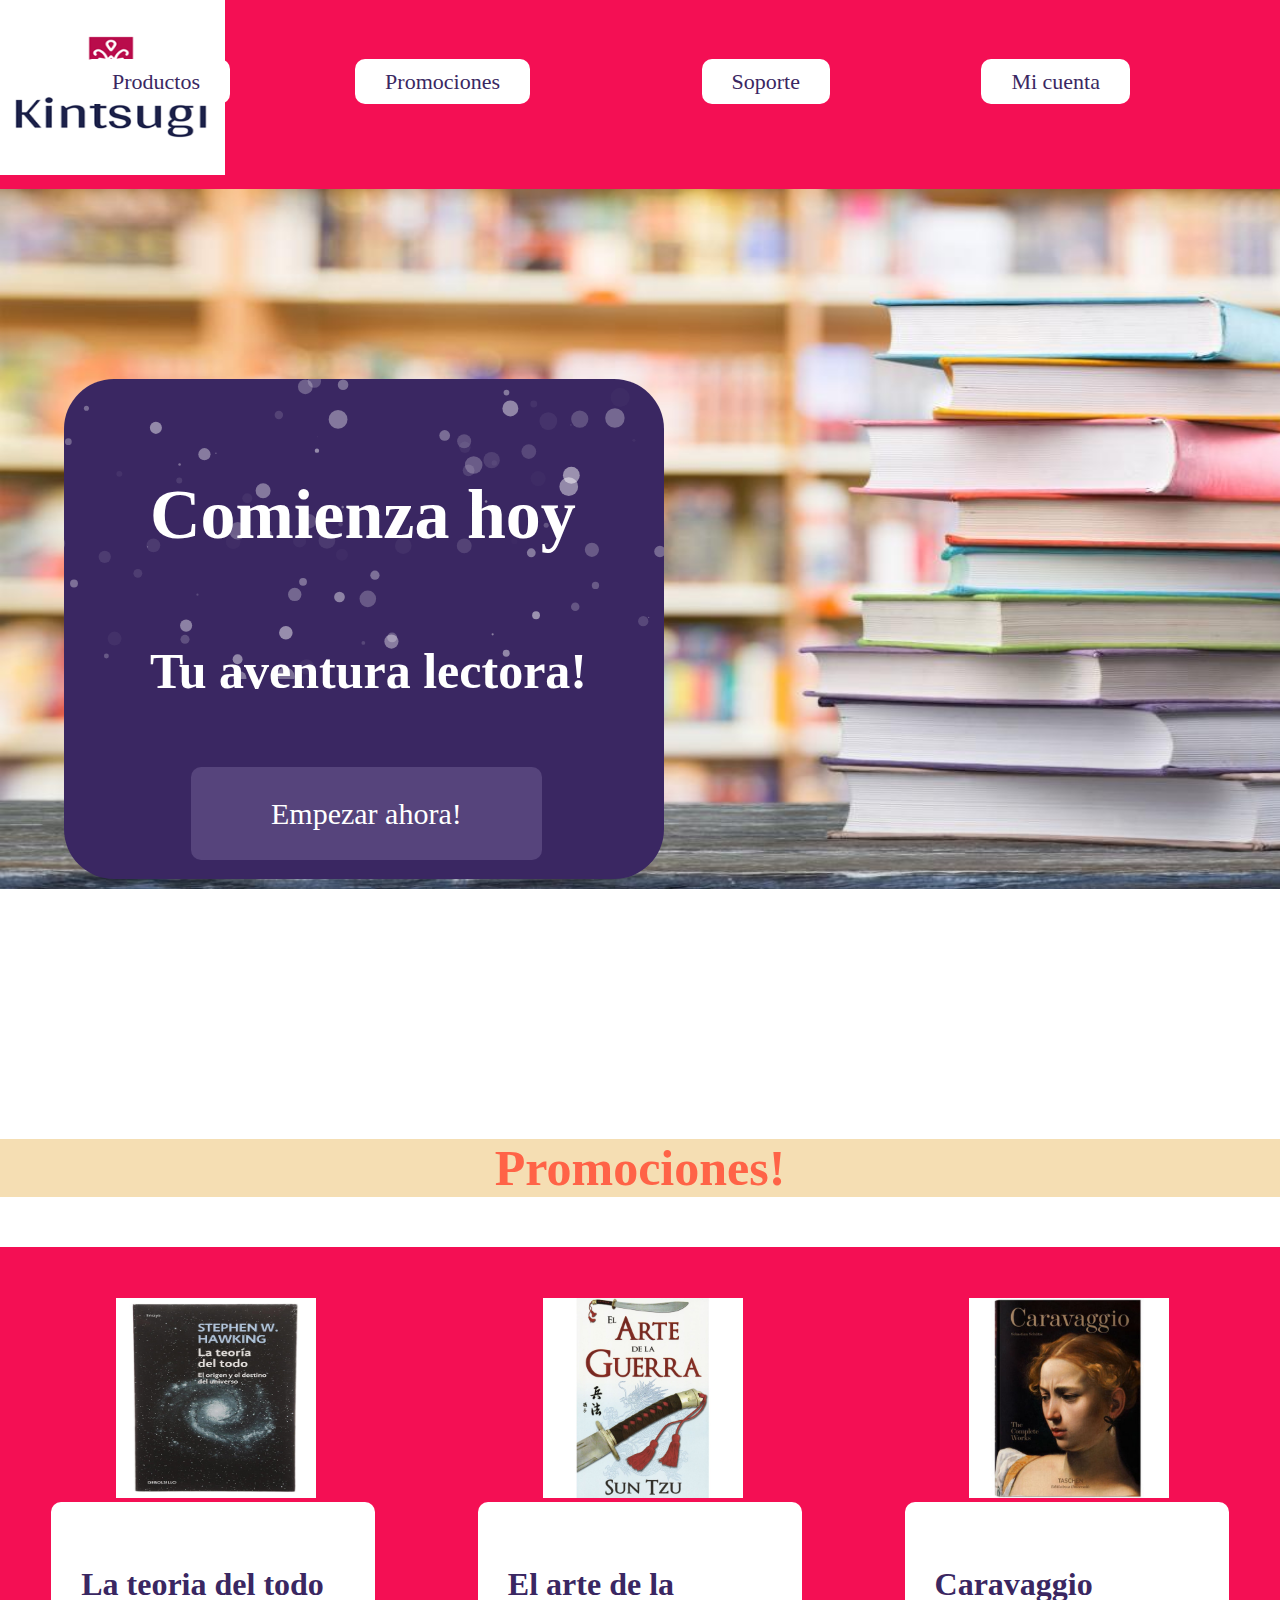
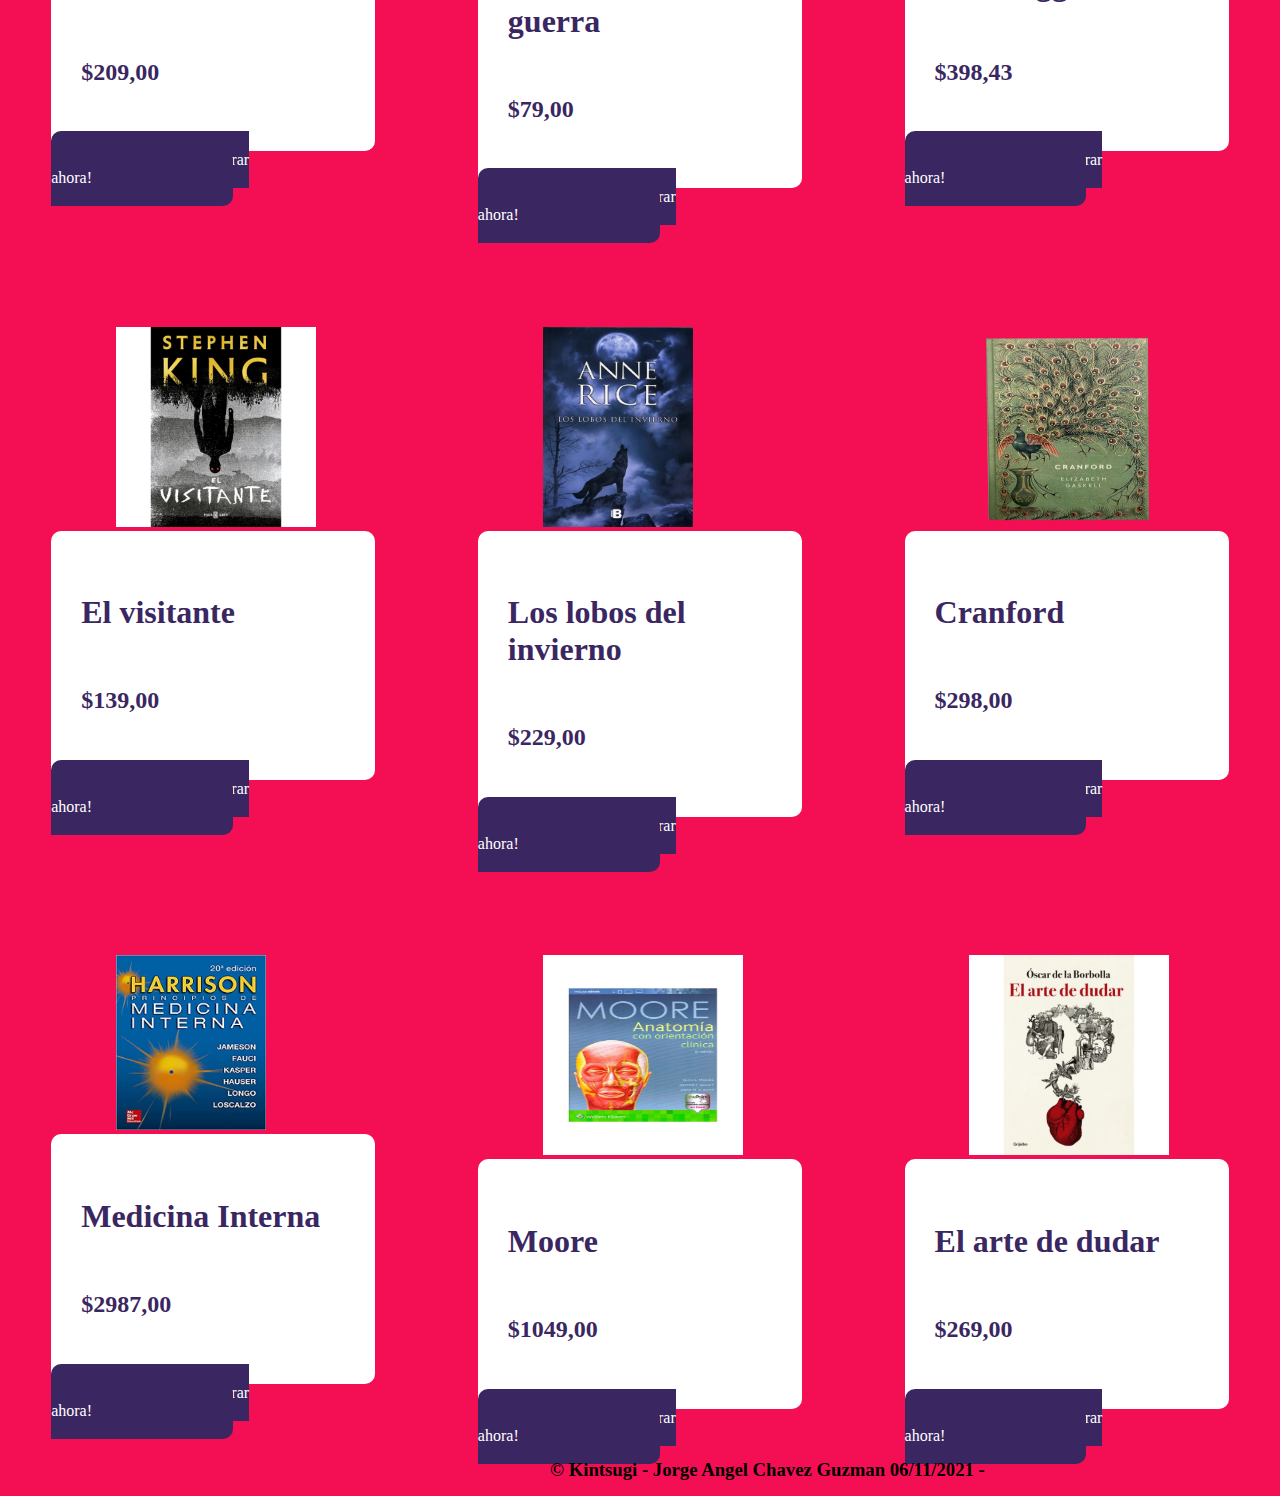
<file: index.html>
<!DOCTYPE html>
<html lang="en">

<head>
    <meta charset="UTF-8">
    <meta http-equiv="X-UA-Compatible" content="IE=edge">
    <meta name="viewport" content="width=device-width, initial-scale=1.0">
    <link rel="stylesheet" href="Style.css">
    <title>Kintsugi</title>
</head>

<body>
    
    <div class="logo">
        <img src="img/Logo.png" alt="" height="175" width="225">
    </div>
    <div class="navbar">
        <nav>
            <a href="#" class="nav-enlace1" style="font-size: 22px;">Productos</a>
        </nav>
    </div>
    <div class="navbar2">
        <nav>
            <a href="#" class="nav-enlace2" style="font-size: 22px;">Promociones</a>
        </nav>
    </div>
    <div class="navbar3">
        <nav>
            <a href="./Soporte.html" class="nav-enlace3" style="font-size: 22px;">Soporte</a>
        </nav>
    </div>
    <div class="navbar4">
        <nav>
            <a href="#" class="nav-enlace4" style="font-size: 22px;">Mi cuenta</a>
        </nav>
    </div>

    <div class="hero">
        <img src="./img/libros.jpg" alt="" height="700" width="1551">
        
    </div>
    <div class="hero-content">
        <div id="particles-js"></div>
        <script src="JS/particles.js"></script>
    <script src="JS/Index.js"></script> 
    </div>
    <div class="herobutton">
        <a href="#" class="button" style="font-size: 30px;">Empezar ahora!</a>
    </div>
    <div class="Texto">
        <h3 style="font-size: 70px;">Comienza hoy</h3>
    </div>
    <div class="Texto2">
        <h3 style="font-size: 50px;">Tu aventura lectora!</h3>
    </div>
    <div class="promotions">
        <h3 style="font-size: 50px; text-align: center;">Promociones!</h3>
    </div>
    <div class="Marca"><h3>&copy; Kintsugi - Jorge Angel Chavez Guzman 06/11/2021 - </h3></div>

    <section class="libros">
        
        <div class="cuadro">
            <div class="imagen">
            <img src="./img/La teoria del todo.jpg" height="200" width="200">
        </div>
        <div class="infolibro">
            <h5 style="font-size: xx-large;">La teoria del todo</h5>
            <h6 style="font-size: x-large;">$209,00</h6>
        </div>
            
            <div class="comprar">
                <a href="#" class="comprar1">Comprar ahora!</a>
            </div>
        </div>

        <div class="cuadro">
            <div class="imagen">
            <img src="./img/El arte de la guerra.jpg" height="200" width="200">
        </div>
        <div class="infolibro">
            <h5 style="font-size: xx-large;">El arte de la guerra</h5>
            <h6 style="font-size: x-large;">$79,00</h6>
        </div>
        <div class="comprar">
            <a href="#" class="comprar2">Comprar ahora!</a>
        </div>
        </div>

        <div class="cuadro">
            <div class="imagen">
            <img src="./img/Caravaggio.jpg" height="200" width="200">
        </div>
        <div class="infolibro">
            <h5 style="font-size: xx-large;">Caravaggio</h5>
            <h6 style="font-size: x-large;">$398,43</h6>
        </div>
        <div class="comprar">
            <a href="#" class="comprar3">Comprar ahora!</a>
        </div>
        </div>

        <div class="cuadro">
            <div class="imagen">
            <img src="./img/El visitante.jpg" height="200" width="200">
        </div>
        <div class="infolibro">
            <h5 style="font-size: xx-large;">El visitante</h5>
            <h6 style="font-size: x-large;">$139,00</h6>
        </div>
        <div class="comprar">
            <a href="#" class="comprar4">Comprar ahora!</a>
        </div>
        </div>

        <div class="cuadro">
            <div class="imagen">
            <img src="./img/Los lobos del invierno.jpg" height="200" width="150">
        </div>
        <div class="infolibro">
            <h5 style="font-size: xx-large;">Los lobos del invierno</h5>
            <h6 style="font-size: x-large;">$229,00</h6>
        </div>
        <div class="comprar">
            <a href="#" class="comprar5">Comprar ahora!</a>
        </div>
        </div>

        <div class="cuadro">
            <div class="imagen">
            <img src="./img/Cranford.png" height="200" width="200">
        </div>
        <div class="infolibro">
            <h5 style="font-size: xx-large;">Cranford</h5>
            <h6 style="font-size: x-large;">$298,00</h6>
        </div>
        <div class="comprar">
            <a href="#" class="comprar6">Comprar ahora!</a>
        </div>
        </div>

        <div class="cuadro">
            <div class="imagen">
            <img src="./img/Medicina Interna.jpg" height="175" width="150">
        </div>
        <div class="infolibro">
            <h5 style="font-size: xx-large;">Medicina Interna</h5>
            <h6 style="font-size: x-large;">$2987,00</h6>
        </div>
        <div class="comprar">
            <a href="#" class="comprar7">Comprar ahora!</a>
        </div>
        </div>

        <div class="cuadro">
            <div class="imagen">
            <img src="./img/Moore.jpg" height="200" width="200">
        </div>
        <div class="infolibro">
            <h5 style="font-size: xx-large;">Moore</h5>
            <h6 style="font-size: x-large;">$1049,00</h6>
        </div>
        <div class="comprar">
            <a href="#" class="comprar8">Comprar ahora!</a>
        </div>
        </div>

        <div class="cuadro">
            <div class="imagen">
            <img src="./img/El arte de dudar.jpg" height="200" width="200">
        </div>
        <div class="infolibro">
            <h5 style="font-size: xx-large;">El arte de dudar</h5>
            <h6 style="font-size: x-large;">$269,00</h6>
        </div>
        <div class="comprar">
            <a href="#" class="comprar9">Comprar ahora!</a>
        </div>
        </div>

    
        
    </section>

</body>

</html>
</file>
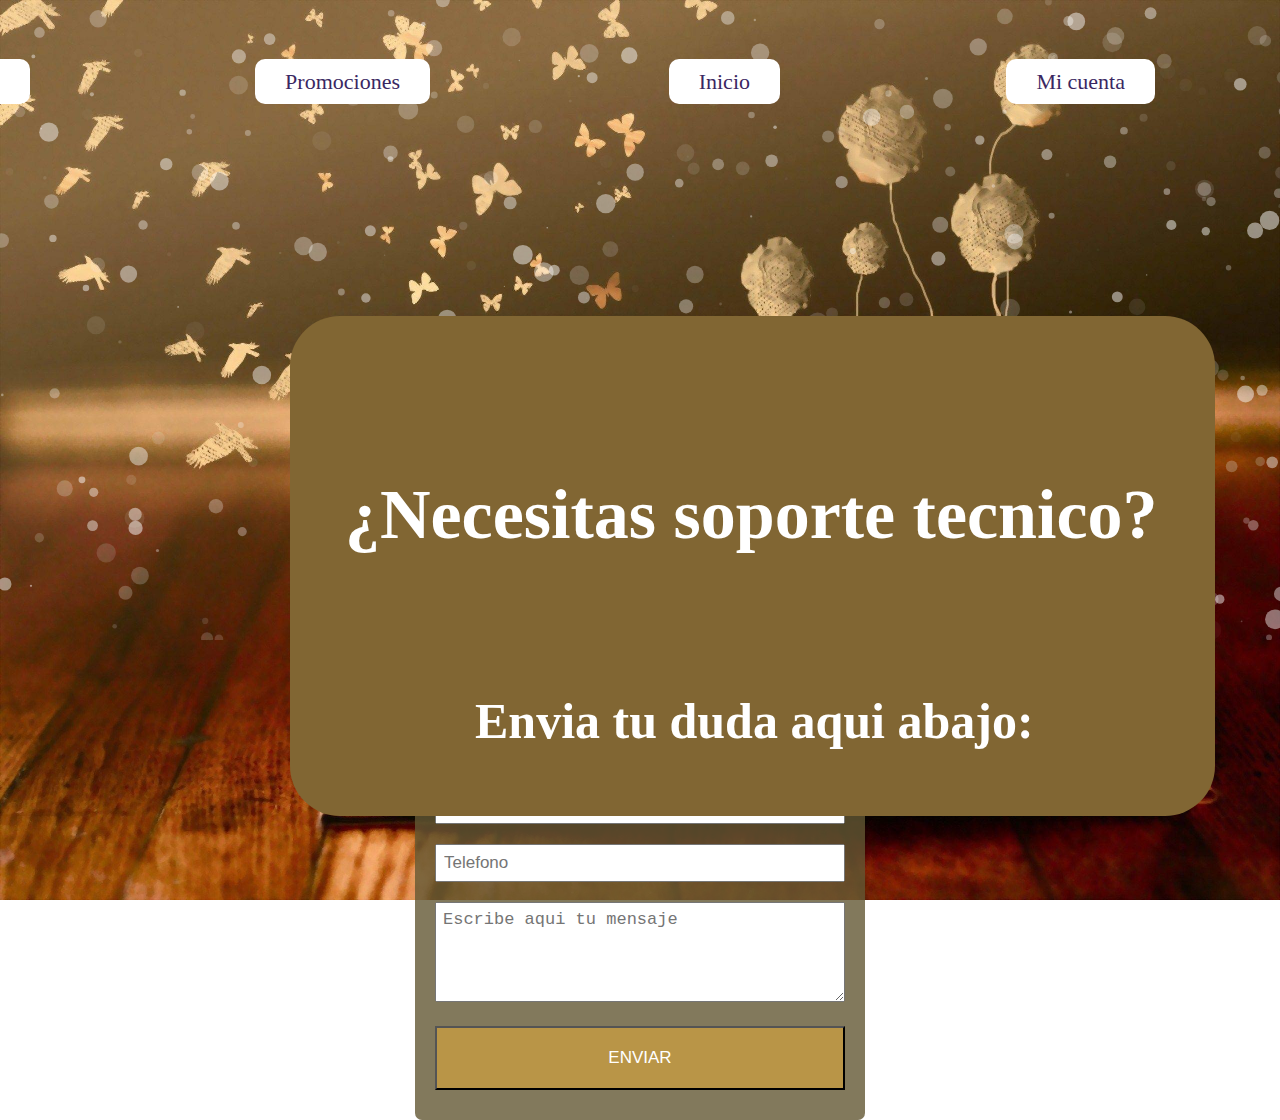
<file: Soporte.html>
<!DOCTYPE html>
<html lang="en">
<head>
    <meta charset="UTF-8">
    <meta http-equiv="X-UA-Compatible" content="IE=edge">
    <meta name="viewport" content="width=device-width, initial-scale=1.0">
    <title>Soporte</title>
    <link rel="stylesheet" href="Style2.css">
</head>
<body>
    
    <div id="particles-js"></div>

    <script src="JS/particles.js"></script>
    <script src="JS/Index.js"></script> 


   
    <div class="navbar">
        <nav>
            <a href="#" class="nav-enlace1" style="font-size: 22px;">Productos</a>
        </nav>
    </div>
    <div class="navbar2">
        <nav>
            <a href="#" class="nav-enlace2" style="font-size: 22px;">Promociones</a>
        </nav>
    </div>
    <div class="navbar3">
        <nav>
            <a href="./index.html" class="nav-enlace3" style="font-size: 22px;">Inicio</a>
        </nav>
    </div>
    <div class="navbar4">
        <nav>
            <a href="#" class="nav-enlace4" style="font-size: 22px;">Mi cuenta</a>
        </nav>
    </div>
    <div class="hero-content"> 
    </div>
    <div class="Texto">
        <h3 style="font-size: 70px;">¿Necesitas soporte tecnico?</h3>
    </div>
    <div class="Texto2">
        <h3 style="font-size: 50px;">Envia tu duda aqui abajo:</h3>
    </div>

    <form action="">
    <h2>CONTACTO</h2>
    <input type="text" name="Nombre" placeholder="Nombre">
    <input type="text" name="Nombre" placeholder="Correo">
    <input type="text" name="Nombre" placeholder="Telefono">
    <textarea name="mensaje" placeholder="Escribe aqui tu mensaje"></textarea>
    <input type="button" value="ENVIAR" id="boton">
</form> 
    
</body>
</html>
</file>
<file: Style.css>
body {
    margin: 0;
}    
.logo {
    width: 101vw;
    height: 21vh;
    background-color: #F40F54;
    position: relative;
}
.nav-enlace1:hover {
    background-color: #F7BDD5;
}
.nav-enlace2:hover {
    background-color: #F7BDD5;
}
.nav-enlace3:hover {
    background-color: #F7BDD5;
}
.nav-enlace4:hover {
    background-color: #F7BDD5;
}
.navbar {
    position: absolute;
    top: 69px;
    right: 1050px;       
}   
.nav-enlace1 {
    background-color: white;
    color: #3A2762;
    padding: 10px 30px;
    border-radius: 10px;
    text-decoration: none;        
}
.navbar2 {
    position: absolute;
    top: 69px;
    right: 750px;       
}   
.nav-enlace2 {
    background-color: white;
    color: #3A2762;
    padding: 10px 30px;
    border-radius: 10px;
    text-decoration: none;        
}
.navbar3 {
    position: absolute;
    top: 69px;
    right: 450px;       
}   
.nav-enlace3 {
    background-color: white;
    color: #3A2762;
    padding: 10px 30px;
    border-radius: 10px;
    text-decoration: none;        
}
.navbar4 {
    position: absolute;
    top: 69px;
    right: 150px;       
}   
.nav-enlace4 {
    background-color: white;
    color: #3A2762;
    padding: 10px 30px;
    border-radius: 10px;
    text-decoration: none;        
}
.hero {
    width: 100vw;
    height: 100vh;
    position: relative;
}

.hero-content {
    background-color: #3A2762;
    width: 600px;
    height: 500px;
    position: absolute;
    left: 64px;
    bottom: 19%;
    margin-bottom: -150px;
    border-radius: 50px;
}
.herobutton {
    position: absolute;
    bottom: 69px;
    left: 191px;       
}
.button {
    background-color: #56447c;
    color: white;
    padding: 30px 80px;
    border-radius: 10px;
    text-decoration: none;        
}
.Texto {
    position: absolute;
    bottom: 275px;
    left: 150px;
    color: white
}
.Texto2 {
    position: absolute;
    bottom: 150px;
    left: 150px;
    color: white
}
.button:hover {
    background-color: #A37AF4;
}
.promotions {
    top: 1000px;
    background-color: wheat;
    color: tomato;
}    
.content {
    background-color: #F40F54;    
}    
.libros {
    display: flex;
    flex-wrap: wrap;
    background-color: #F40F54;
}
.cuadro {
    padding: 4%;
    flex-grow: 10;
    flex-basis: 20%;

}
.imagen {
    max-width: 60%;
    margin: auto;    
}
.infolibro {
    margin: auto;
    color: white;
    background-color: white;
    color: #3A2762;
    padding: 10px 30px;
    border-radius: 10px;
    text-decoration: none;   
}
.comprar1 {
    background-color: #3A2762;
    color: white;
    padding: 20px 141px;
    border-radius: 10px;
    text-decoration: none;      
}
.comprar1:hover {
    background-color: #A37AF4;
}
.comprar2 {
    background-color: #3A2762;
    color: white;
    padding: 20px 141px;
    border-radius: 10px;
    text-decoration: none;      
}
.comprar2:hover {
    background-color: #A37AF4;
}
.comprar3 {
    background-color: #3A2762;
    color: white;
    padding: 20px 141px;
    border-radius: 10px;
    text-decoration: none;      
}
.comprar3:hover {
    background-color: #A37AF4;
}
.comprar4 {
    background-color: #3A2762;
    color: white;
    padding: 20px 141px;
    border-radius: 10px;
    text-decoration: none;      
}
.comprar4:hover {
    background-color: #A37AF4;
}
.comprar5 {
    background-color: #3A2762;
    color: white;
    padding: 20px 141px;
    border-radius: 10px;
    text-decoration: none;      
}
.comprar5:hover {
    background-color: #A37AF4;
}
.comprar6 {
    background-color: #3A2762;
    color: white;
    padding: 20px 141px;
    border-radius: 10px;
    text-decoration: none;      
}
.comprar6:hover {
    background-color: #A37AF4;
}
.comprar7 {
    background-color: #3A2762;
    color: white;
    padding: 20px 141px;
    border-radius: 10px;
    text-decoration: none;      
}
.comprar7:hover {
    background-color: #A37AF4;
}
.comprar8 {
    background-color: #3A2762;
    color: white;
    padding: 20px 141px;
    border-radius: 10px;
    text-decoration: none;      
}
.comprar8:hover {
    background-color: #A37AF4;
}
.comprar9 {
    background-color: #3A2762;
    color: white;
    padding: 20px 141px;
    border-radius: 10px;
    text-decoration: none;      
}
.comprar9:hover {
    background-color: #A37AF4;
}
.Marca{
    position: absolute;
    bottom: -2200px;
    left: 550px;         
}
.libroslupa{
width: 100%;
    height: 100%;
    position: absolute;
    z-index: -1;
    object-fit: cover;
}
</file>
<file: Style2.css>
body {
    margin: 0;
}    
.logo {
    width: 101vw;
    height: 21vh;
    background-color: #F40F54;
    position: relative;
}
.nav-enlace1:hover {
    background-color: #F7BDD5;
}
.nav-enlace2:hover {
    background-color: #F7BDD5;
}
.nav-enlace3:hover {
    background-color: #F7BDD5;
}
.nav-enlace4:hover {
    background-color: #F7BDD5;
}
.navbar {
    position: absolute;
    top: 69px;
    right: 1250px;       
}   
.nav-enlace1 {
    background-color: white;
    color: #3A2762;
    padding: 10px 30px;
    border-radius: 10px;
    text-decoration: none;        
}
.navbar2 {
    position: absolute;
    top: 69px;
    right: 850px;       
}   
.nav-enlace2 {
    background-color: white;
    color: #3A2762;
    padding: 10px 30px;
    border-radius: 10px;
    text-decoration: none;        
}
.navbar3 {
    position: absolute;
    top: 69px;
    right: 500px;       
}   
.nav-enlace3 {
    background-color: white;
    color: #3A2762;
    padding: 10px 30px;
    border-radius: 10px;
    text-decoration: none;        
}
.navbar4 {
    position: absolute;
    top: 69px;
    right: 125px;       
}   
.nav-enlace4 {
    background-color: white;
    color: #3A2762;
    padding: 10px 30px;
    border-radius: 10px;
    text-decoration: none;        
}
.hero {
    width: 100vw;
    height: 100vh;
    position: relative;
}

.hero-content {
    background-color: #816633;
    width: 925px;
    height: 500px;
    position: absolute;
    left: 290px;
    bottom: 26%;
    margin-bottom: -150px;
    border-radius: 50px;
}
.herobutton {
    position: absolute;
    bottom: 69px;
    left: 335px;       
}
.button {
    background-color: #463605;
    color: white;
    padding: 30px 80px;
    border-radius: 10px;
    text-decoration: none;        
}
.Texto {
    position: absolute;
    bottom: 275px;
    left: 345px;
    color: white
}
.Texto2 {
    position: absolute;
    bottom: 100px;
    left: 475px;
    color: white
}
.button:hover {
    background-color: #e6d27c;
}
.promotions {
    top: 1000px;
    background-color: wheat;
    color: tomato;
}    
.content {
    background-color: #F40F54;    
}    
.libros {
    display: flex;
    flex-wrap: wrap;
    background-color: #F40F54;
}
.cuadro {
    padding: 4%;
    flex-grow: 10;
    flex-basis: 20%;

}
.imagen {
    max-width: 60%;
    margin: auto;    
}
.infolibro {
    margin: auto;
    color: white;
    background-color: white;
    color: #3A2762;
    padding: 10px 30px;
    border-radius: 10px;
    text-decoration: none;   
}
.comprar1 {
    background-color: #3A2762;
    color: white;
    padding: 20px 141px;
    border-radius: 10px;
    text-decoration: none;      
}
.comprar1:hover {
    background-color: #A37AF4;
}
.comprar2 {
    background-color: #3A2762;
    color: white;
    padding: 20px 141px;
    border-radius: 10px;
    text-decoration: none;      
}
.comprar2:hover {
    background-color: #A37AF4;
}
.comprar3 {
    background-color: #3A2762;
    color: white;
    padding: 20px 141px;
    border-radius: 10px;
    text-decoration: none;      
}
.comprar3:hover {
    background-color: #A37AF4;
}
.comprar4 {
    background-color: #3A2762;
    color: white;
    padding: 20px 141px;
    border-radius: 10px;
    text-decoration: none;      
}
.comprar4:hover {
    background-color: #A37AF4;
}
.comprar5 {
    background-color: #3A2762;
    color: white;
    padding: 20px 141px;
    border-radius: 10px;
    text-decoration: none;      
}
.comprar5:hover {
    background-color: #A37AF4;
}
.comprar6 {
    background-color: #3A2762;
    color: white;
    padding: 20px 141px;
    border-radius: 10px;
    text-decoration: none;      
}
.comprar6:hover {
    background-color: #A37AF4;
}
.comprar7 {
    background-color: #3A2762;
    color: white;
    padding: 20px 141px;
    border-radius: 10px;
    text-decoration: none;      
}
.comprar7:hover {
    background-color: #A37AF4;
}
.comprar8 {
    background-color: #3A2762;
    color: white;
    padding: 20px 141px;
    border-radius: 10px;
    text-decoration: none;      
}
.comprar8:hover {
    background-color: #A37AF4;
}
.comprar9 {
    background-color: #3A2762;
    color: white;
    padding: 20px 141px;
    border-radius: 10px;
    text-decoration: none;      
}
.comprar9:hover {
    background-color: #A37AF4;
}
.Marca{
    position: absolute;
    bottom: -2200px;
    left: 550px;         
}
.libroslupa{
width: 100%;
    height: 100%;
    position: absolute;
    z-index: -1;
    object-fit: cover;
}
body {
    background-image: url(/img/Libroslupa.jpg);
    background-size: 100vw 100vh;
    background-attachment: fixed;
    margin: 0;    
}

form {
    width: 450px;
    margin: auto;
    background: rgba(99, 88, 51, 0.8);
    padding: 10px 20px;
    box-sizing: border-box;
    margin-top: 20px;
    border-radius: 7px;
}

h2{
    color: white;
    text-align: center;
    margin: 0;
    font-size: 30px;
    margin-bottom: 20px;
}

input, textarea {
    width: 100%;
    margin-bottom: 20px;
    padding: 7px;
    box-sizing: border-box;
    font-size: 17px;
}

textarea {
    min-height: 100px;
    max-height: 200px;
    max-width: 100%;    
}

#boton{
    background: rgb(185, 149, 71);
    color: rgb(255, 255, 255);
    padding: 20px;
}
</file>
